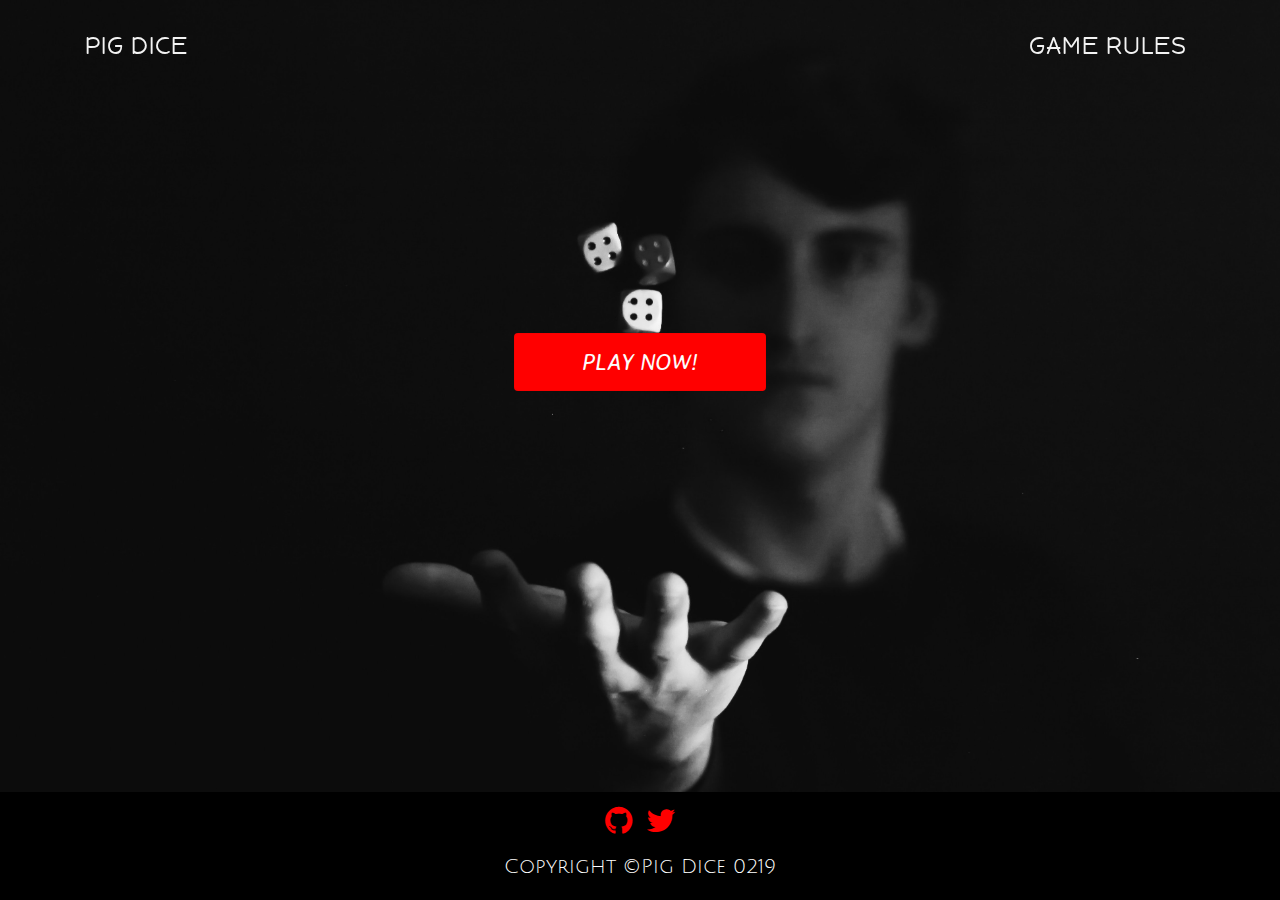
<file: index.html>
<!DOCTYPE html>
<html lang="en">

<head>
    <meta charset="UTF-8">
    <meta name="viewport" content="width=device-width, initial-scale=1.0">
    <meta http-equiv="X-UA-Compatible" content="ie=edge">
    <link rel="stylesheet" href="https://maxcdn.bootstrapcdn.com/bootstrap/4.0.0/css/bootstrap.min.css">
    <link href='https://fonts.googleapis.com/css?family=Averia Sans Libre' rel='stylesheet'>
    <link href='https://fonts.googleapis.com/css?family=Julius Sans One' rel='stylesheet'>
    <link href='https://fonts.googleapis.com/css?family=Happy Monkey' rel='stylesheet'>
    <link rel="stylesheet" href="css/font-awesome.css">
    <link rel="stylesheet" href="css/animate.min.css">
    <link rel="stylesheet" href="css/styles.css">
    <link rel="shortcut icon" href="img/favicon.png">
    <title>Pig Dice</title>
</head>

<body>
    <nav class="navbar navbar-expand-lg navbar-light fixed-top" id="navMain">
        <div class="container">
            <a href="index.html">Pig Dice</a>
            <button class="navbar-toggler navbar-toggler-right" type="button" data-toggle="collapse" data-target="#navbarResponsive"
                aria-controls="navbarResponsive" aria-expanded="false" aria-label="Toggle navigation">Menu
                <i class="fa fa-bars"></i>
            </button>
            <div class="collapse navbar-collapse" id="navbarResponsive">
                <ul class="navbar-nav ml-auto">
                    <li class="nav-item">
                        <a class="nav-link smooth-scroll" href="#modal-rules" data-toggle="modal">Game Rules</a>
                    </li>
                </ul>
            </div>
        </div>
    </nav>
    <div class="container" id="start-game">
        <a href="#input-details" id="fresh-game" class="btn btn-default btn-danger animated infinite flash" data-toggle="modal"> Play Now!</a>
    </div>
    <div class="container-fluid dice-game">
        <div class="container">
            <div class="row game-content">
                <div class="col-md-4 live-content" id="content1">
                    <h1>0</h1>
                    <h2></h2>
                    <!-- <h3></h3> -->
                    <h4 class="cumulative"></h4>
                </div>
                <div class="col-md-4 center-panel">
                    <button class="btn btn-outline-warning btn-lg" id="reset" href="#input-details">Reset Game</button>
                    <br>
                    <button class="btn btn-outline-danger btn-lg" id="roll-dice">Roll</button>
                    <button class="btn btn-outline-success btn-lg" id="hold">Hold</button>
                    <p class="text-uppercase animated infinite shake"></p>
                    <div id="image-die">

                    </div>
                </div>
                <div class="col-md-4 live-content" id="content2">
                    <h1>0</h1>
                    <h2></h2>
                    <!-- <h3></h3> -->
                    <h4 class="cumulative"></h4>
                </div>
            </div>
        </div>
    </div>
    <div class="modal fade" id="modal-rules" role="dialog">
        <div class="modal-dialog modal-dialog-centered modal-lg">
            <div class="modal-content">
                <div class="modal-header">
                    <h4 class="modal-title">Rules</h4>
                    <button type="button" class="close" data-dismiss="modal">&times;</button>
                </div>
                <div class="modal-body">
                    <h3>Game Play:</h3>
                    <p>A player rolls the die until either:</p>
                    <ul>
                        <li>A one is rolled</li>
                        <li>The player chooses to hold i.e. stop rolling</li>
                    </ul>
                    <p>When a one is rolled, accumulated points are discarded and the other player takes over the dice.</p>
                    <p>When Hold is pressed, the accumulated points are added to the player's final Score.</p>
                    <p>The other player then takes the die over</p>
                    <p><strong class="font-weight-bold">The first player to get 100 is the Winner! </strong></p>
                   
                    <br>
                    <h3>How to Play</h3>
                    <ol>
                        <li>Click start to begin the game</li>
                        <li>Enter the name of two players</li>
                        <li>ROLL the die and HODL as pleased.</li>
                    </ol>
                    <p>Resetting the game makes all counters become 0.</p>
                    <p>Refresh the game to start a new game with different players.</p>
                </div>
                <div class="modal-footer">
                    <button class="btn btn-primary" type="button" data-dismiss="modal">Close</button>
                </div>
            </div>
        </div>
    </div>
    <div class="modal fade" id="input-details" role="dialog">
        <div class="modal-dialog">
            <div class="modal-content">
                <div class="modal-header">
                    <h4 class="modal-title">Enter Name of 2 Players </h4>
                </div>
                <div class="modal-body">
                    <form action="" id="player-names">
                        <div class="col">
                            <input class="form-group" type="text" id="name-player" placeholder="Name of Player">
                            <button type="submit" class="btn btn-info" id="submit">Submit</button>
                        </div>
                    </form>
                </div>
                <div class="modal-footer">
                    <button class="btn btn-primary" type="button" data-dismiss="modal">Close</button>
                </div>
            </div>
        </div>
    </div>
    <div class="modal fade" id="winner-modal" role="dialog">
        <div class="modal-dialog modal-dialog-centered modal-lg">
            <div class="modal-content winner">
                <div class="modal-body">
                    <div class="winner-text">

                    </div>
                </div>
                <div class="modal-footer">
                    <button class="btn btn-primary" type="button" data-dismiss="modal">Close</button>
                </div>
            </div>
        </div>
    </div>
    <footer class="footer">
        <div class="footer-content">
            <ul class="list-inline">
                <li class="list-inline-item">
                    <a href="https://github.com/DevWaweru?tab=repositories" target="_blank">
                        <i class="fa fa-github fa-2x"></i>
                    </a>
                </li>
                <li class="list-inline-item">
                    <a href="https://twitter.com/richiewaweru" target="_blank">
                        <i class="fa fa-twitter fa-2x"></i>
                    </a>
                </li>
            </ul>
            <h5>Copyright &copy;Pig Dice 0219</h5>
        </div>
    </footer>
    <script src="js/jquery.js"></script>
    <script src="js/bootstrap.bundle.min.js"></script>
    <script src="js/scripts.js"></script>
</body>

</html>
</file>
<file: css/styles.css>
body,
html {
    height: 100%;
    background-image: url("../img/header-image.jpg");
    background-size: cover;
    position: relative;
}
#navMain {
    font-family: 'Happy Monkey';
    font-size: 100%;
    text-transform: uppercase;
}

#navMain .navbar-toggler {
    font-size: 14px;
    padding: 11px;
    color: 	 #66cc00;
}

#navMain a {
    color: rgba(250, 250, 250, 0.973);
    text-decoration: none;
}


#navMain .navbar-nav .nav-item:active,
#navMain .navbar-nav .nav-item:focus {
    outline: none;
    background-color: transparent;
}

#start-game a {
    margin-top: 60%;
}

#start-game {
    text-align: center;
}

.live-content h1 {
    font-size: 10em;
}

.player-turn {
    background-color:grey;
    height: 20em;
}

.game-content {
    color: white;
    text-align: center;
    padding-top: 10%;
}

.dice-game {
    padding-top: 6%;
    display: none;
}

.center-panel button {
    margin: 5%;
}

.center-panel p {
    padding-top: 1em;
    padding-bottom: 1em;
    font-size: 1.5em;
    color: rgba(255, 0, 0, 0.616);
}

.winner {
    background-image: url("../img/dice.gif");
    background-size: cover;
    /* height:5em; */
}

.winner-text {
    padding-top: 6em;
    padding-bottom: 6em;
    padding-left: 2%;
    color: white;
}

.center-panel button {
    padding-left: 1.5em;
    padding-right: 1.5em;
}

a.btn {
    -webkit-transition: all 0.2s ease-in-out;
    -moz-transition: all 0.2s ease-in-out;
    transition: all 0.2s ease-in-out;
    border: solid 1px rgba(248, 0, 0, 0.973);
    color: rgb(252, 252, 252);
    background-color: rgb(255, 0, 0);
    margin: 0.1em;
    padding-left: 3em;
    padding-right: 3em;
    padding-top: 0.5em;
    padding-bottom: 0.5em;
}

a:hover.btn {
    background-color: #eeeceb00;
    color: white;
}

.live-content,
.winner-text {
    font-family: 'Julius Sans One';
}

a#fresh-game {
    font-family: 'Averia Sans Libre';
    text-transform: uppercase;
    font-style: oblique;
    font-size: 1.4em;
}

.footer {
    display: none;
}

.footer-content {
    padding-top: 1%;
    padding-bottom: 1%;
    text-align: center;
}

.list-inline a {
    color: red;
}

@media (min-width: 992px) {
    #navMain {
        padding-top: 20px;
        padding-bottom: 20px;
        -webkit-transition: padding-top 0.5s ease-in-out, padding-bottom 0.5s;
        -moz-transition: padding-top 0.5s ease-in-out, padding-bottom 0.5s;
        transition: padding-top 0.5s ease-in-out, padding-bottom 0.5s;
        letter-spacing: 1px;
        background: transparent;
        font-size: 1.5em;
    }
    #navMain .nav-link.active {
        outline: none;
        background-color: rgba(26, 25, 24, 0.699);
    }
    #navMain .nav-link.active:hover {
        color: white;
    }
    #navMain.navbar-shrink {
        padding-top: 10px;
        padding-bottom: 10px;
        border-bottom: 1px solid red;
        background: rgba(128, 128, 128, 0.26);
    }
    #navMain.navbar-shrink a {
        color: rgba(250, 0, 42, 0.973);
    }
    #start-game a {
        margin-top: 30%;
    }
    .footer {
        position: fixed;
        color: white;
        background-color: black;
        right: 0;
        left: 0;
        bottom: 0;
        width: 100%;
        display: flex;
        justify-content: center;
        align-items: center;
        font-family: 'Julius Sans One';
    }
}
</file>
